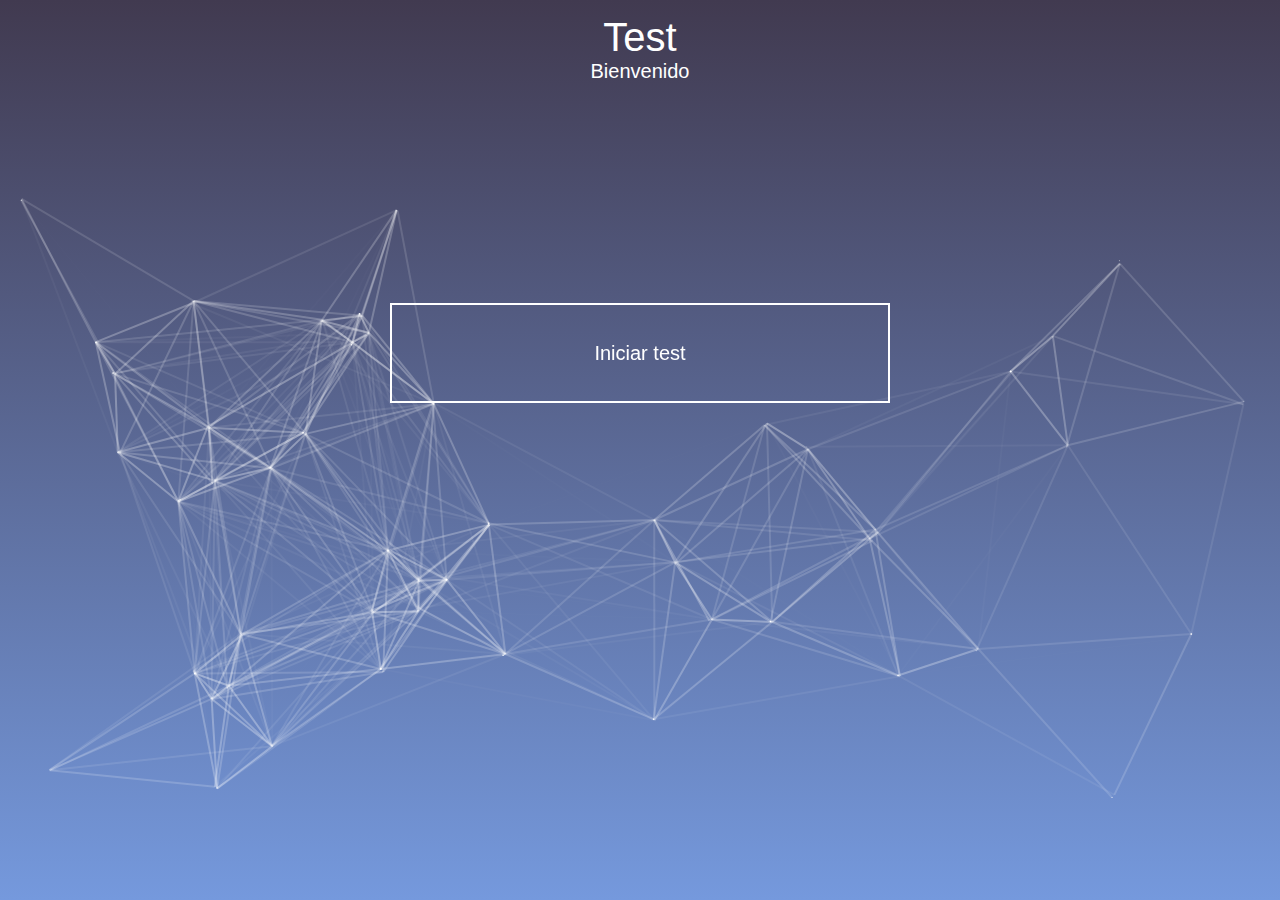
<file: index.html>
<!DOCTYPE html>
<html>
<head>
    <meta charset="UFT-8">
    <meta name="viewport" content="width=device-width" , initial-scale=1.0, maximum-scale=1>
    <meta http-equiv="X-UA-Compatible" content="IE=edge">
    <title>Test</title>
    <link rel="stylesheet" href="css/styles_ind.css">
    <script src="js/zoom.js"></script>
</head>
<body>
    <div class="header">
        <h1>Test</h1>
        <h2>Bienvenido</h2>
        


        <div id="particles-js">
            <p align="center"><button type="button" class="button" onclick="location.href='test.html'">Iniciar test</button></p>
        </div>
    </div>
    <script src="js/particles.js"></script>
    <script src="js/app.js"></script>
</body>
</html>
</file>
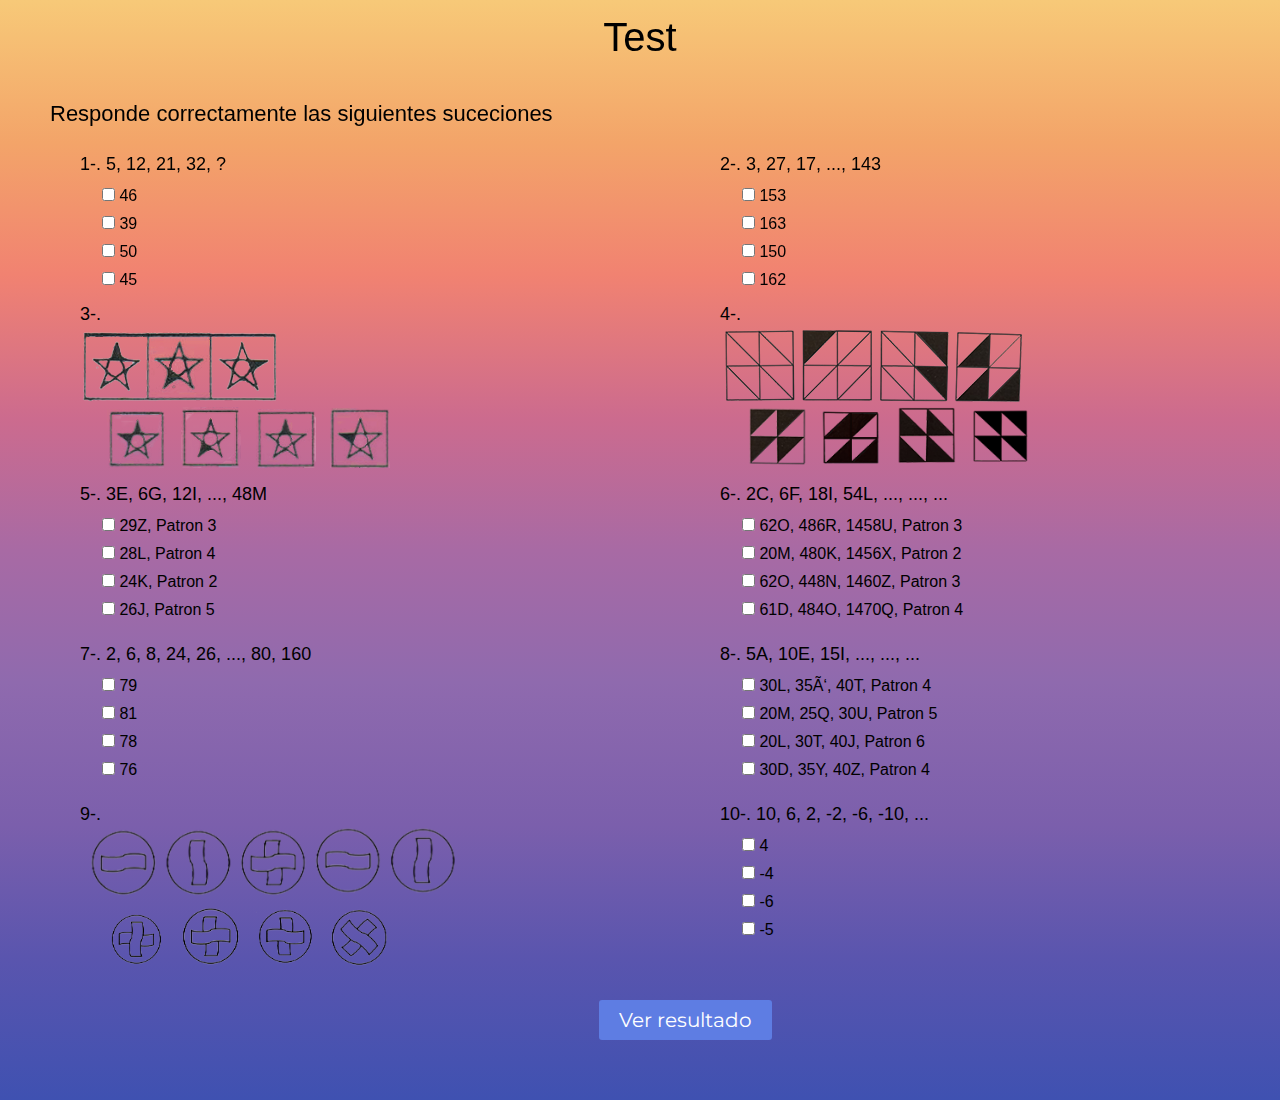
<file: test.html>
<!DOCTYPE html>
<html>
    <head>
        <meta charset="UFT-8">
        <meta name="viewport" content="width=device-width" , initial-scale=1.0, maximum-scale=1>
        <meta http-equiv="X-UA-Compatible" content="IE=edge">
        <title>Test</title>
        <link rel="stylesheet" href="css/styles_tst.css">
        <script src="js/zoom.js"></script>
	    <link href="https://fonts.googleapis.com/css?family=Montserrat:300,400,600|Open+Sans" rel="stylesheet"> 
	    <link rel="stylesheet" href="https://use.fontawesome.com/releases/v5.5.0/css/all.css">
    </head>
    <body>

        <div class="h">
            <h1 onclick="location.href='index.html'">Test</h1>
        </div>
            <div class="contenedor">
                <article>
                    <label class="in">Responde correctamente las siguientes suceciones</label>
                <form class="p1">    
                    <label class="tlt1">
                    1-. 5, 12, 21, 32, ?
                    </label>
                    <table class="td">
                        <tr>
                            <td>
                                <input type="checkbox" class="ch1" id="opc1-1" onclick="unCheck()"> 46</input>
                                <br>
                                <input type="checkbox" class="ch1" id="opc1-2" onclick="unCheck()"> 39</input>
                                <br>
                                <input type="checkbox" class="ch1" id="opc1-3" onclick="unCheck()"> 50</input>
                                <br>
                                <input type="checkbox" class="ch1" id="opc1-4" onclick="unCheck()"> 45</input>
                            </td>
                        </tr>
                    </table>
                </form>

                <form class="p2">    
                    <label class="tlt2">
                    3-. <br>
                    <img src="img/p1-suc-g.png"><img>
                    </label>
                    <table class="td2">
                        <tr>
                            <td>
                            <label class="chh">
                                <input type="checkbox" class="ch1" id="opc3-1" onclick="unCheck2()"></input>
                                <img src="img/p1-suc-opc1.png" class="imgs"></img>
                            </label>
                            <label class="chh">
                                <input type="checkbox" class="ch1" id="opc3-2" onclick="unCheck2()"></input>
                                <img src="img/p1-suc-opc2.png"></img>
                            </label>
                            <label class="chh">
                                <input type="checkbox" class="ch1" id="opc3-3" onclick="unCheck2()"></input>
                                <img src="img/p1-suc-opc3.png"></img>
                            </label>
                            <label class="chh">
                                <input type="checkbox" class="ch1" id="opc3-4" onclick="unCheck2()"></input>
                                <img src="img/p1-suc-opc4.png"></img>
                            </label>
                            </td>
                        </tr>
                    </table>
                </form>

                <form class="p3">    
                    <label class="tlt3">5-. 3E, 6G, 12I, ..., 48M</label>
                    <table class="td3">
                        <tr>
                            <td>
                                <input type="checkbox" class="ch1" id="opc5-1" onclick="unCheck3()"> 29Z, Patron 3</input>
                                <br>
                                <input type="checkbox" class="ch1" id="opc5-2" onclick="unCheck3()"> 28L, Patron 4</input>
                                <br>
                                <input type="checkbox" class="ch1" id="opc5-3" onclick="unCheck3()"> 24K, Patron 2</input>
                                <br>
                                <input type="checkbox" class="ch1" id="opc5-4" onclick="unCheck3()"> 26J, Patron 5</input>
                            </td>
                        </tr>
                    </table>
                </form>


                <form class="p4">    
                    <label class="tlt4">
                    2-. 3, 27, 17, ..., 143
                    </label>
                    <table class="td4">
                        <tr>
                            <td>
                                <input type="checkbox" class="ch1" id="opc2-1" onclick="unCheck4()"> 153</input>
                                <br>
                                <input type="checkbox" class="ch1" id="opc2-2" onclick="unCheck4()"> 163</input>
                                <br>
                                <input type="checkbox" class="ch1" id="opc2-3" onclick="unCheck4()"> 150</input>
                                <br>
                                <input type="checkbox" class="ch1" id="opc2-4" onclick="unCheck4()"> 162</input>
                            </td>
                        </tr>
                    </table>
                </form>

                <form class="p5">    
                    <label class="tlt5">
                    4-.<br>
                    <img src="img/p2-suc-g2.png"><img>
                    </label>
                    <table class="td5">
                        <tr>
                            <td>
                            <label class="chh">
                                <input type="checkbox" class="ch1" id="opc4-1" onclick="unCheck5()"></input>
                                <img src="img/p2-suc-opc1.png" class="imgs"></img>
                            </label>
                            <label class="chh">
                                <input type="checkbox" class="ch1" id="opc4-2" onclick="unCheck5()"></input>
                                <img src="img/p2-suc-opc2.png"></img>
                            </label>
                            <label class="chh">
                                <input type="checkbox" class="ch1" id="opc4-3" onclick="unCheck5()"></input>
                                <img src="img/p2-suc-opc3.png"></img>
                            </label>
                            <label class="chh">
                                <input type="checkbox" class="ch1" id="opc4-4" onclick="unCheck5()"></input>
                                <img src="img/p2-suc-opc4.png"></img>
                            </label>
                            </td>
                        </tr>
                    </table>
                </form>

                <form class="p6">    
                    <label class="tlt6">6-. 2C, 6F, 18I, 54L, ..., ..., ...</label>
                    <table class="td6">
                        <tr>
                            <td>
                                <input type="checkbox" class="ch1" id="opc6-1" onclick="unCheck6()"> 62O, 486R, 1458U, Patron 3</input>
                                <br>
                                <input type="checkbox" class="ch1" id="opc6-2" onclick="unCheck6()"> 20M, 480K, 1456X, Patron 2</input>
                                <br>
                                <input type="checkbox" class="ch1" id="opc6-3" onclick="unCheck6()"> 62O, 448N, 1460Z, Patron 3</input>
                                <br>
                                <input type="checkbox" class="ch1" id="opc6-4" onclick="unCheck6()"> 61D, 484O, 1470Q, Patron 4</input>
                            </td>
                        </tr>
                    </table>
                </form>


                <form class="p7">    
                    <label class="tlt7">
                    7-. 2, 6, 8, 24, 26, ..., 80, 160
                    </label>
                    <table class="td7">
                        <tr>
                            <td>
                                <input type="checkbox" class="ch1" id="opc7-1" onclick="unCheck7()"> 79</input>
                                <br>
                                <input type="checkbox" class="ch1" id="opc7-2" onclick="unCheck7()"> 81</input>
                                <br>
                                <input type="checkbox" class="ch1" id="opc7-3" onclick="unCheck7()"> 78</input>
                                <br>
                                <input type="checkbox" class="ch1" id="opc7-4" onclick="unCheck7()"> 76</input>
                            </td>
                        </tr>
                    </table>
                </form>

                <form class="p8">    
                    <label class="tlt8">8-. 5A, 10E, 15I, ..., ..., ...</label>
                    <table class="td8">
                        <tr>
                            <td>
                                <input type="checkbox" class="ch1" id="opc8-1" onclick="unCheck8()"> 30L, 35Ñ, 40T, Patron 4</input>
                                <br>
                                <input type="checkbox" class="ch1" id="opc8-2" onclick="unCheck8()"> 20M, 25Q, 30U, Patron 5</input>
                                <br>
                                <input type="checkbox" class="ch1" id="opc8-3" onclick="unCheck8()"> 20L, 30T, 40J, Patron 6</input>
                                <br>
                                <input type="checkbox" class="ch1" id="opc8-4" onclick="unCheck8()"> 30D, 35Y, 40Z, Patron 4</input>
                            </td>
                        </tr>
                    </table>
                </form>

                <form class="p9">    
                    <label class="tlt9">
                    9-.<br>
                    <img src="img/p3-suc-g3.png"><img>
                    </label>
                    <table class="td9">
                        <tr>
                            <td>
                            <label class="chh">
                                <input type="checkbox" class="ch1" id="opc9-1" onclick="unCheck9()"></input>
                                <img src="img/p3-suc-opc1.png" class="imgs"></img>
                            </label>
                            <label class="chh">
                                <input type="checkbox" class="ch1" id="opc9-2" onclick="unCheck9()"></input>
                                <img src="img/p3-suc-opc2.png"></img>
                            </label>
                            <label class="chh">
                                <input type="checkbox" class="ch1" id="opc9-3" onclick="unCheck9()"></input>
                                <img src="img/p3-suc-opc3.png"></img>
                            </label>
                            <label class="chh">
                                <input type="checkbox" class="ch1" id="opc9-4" onclick="unCheck9()"></input>
                                <img src="img/p3-suc-opc4.png"></img>
                            </label>
                            </td>
                        </tr>
                    </table>
                </form>

                <form class="p10">    
                    <label class="tlt10">10-. 10, 6, 2, -2, -6, -10, ...</label>
                    <table class="td10">
                        <tr>
                            <td>
                                <input type="checkbox" class="ch1" id="opc10-1" onclick="unCheck10()"> 4</input>
                                <br>
                                <input type="checkbox" class="ch1" id="opc10-2" onclick="unCheck10()"> -4</input>
                                <br>
                                <input type="checkbox" class="ch1" id="opc10-3" onclick="unCheck10()"> -6</input>
                                <br>
                                <input type="checkbox" class="ch1" id="opc10-4" onclick="unCheck10()"> -5</input>
                            </td>
                        </tr>
                    </table>
                </form>

                <button id="btn-abrir-popup" class="btn-abrir-popup" onclick="res()">Ver resultado</button>
                </article>

                    <div class="overlay" id="overlay">
                        <div class="popup" id="popup">
                            <form name="ress" id="ress">
                            <h4>Aciertos</h4>
                            <h5>
                                <input type="text" name="ac" id="ac" class="ac" readonly="readonly" disabled="disabled"></input>
                            </h5>
                            <h4>Incorrectos</h4>
                            <h5>
                                <input type="text" name="er" id="er" class="er" readonly="readonly" disabled="disabled"></input>
                            </h5>
                                    <a id="btn-cerrar-popup" class="btn-cerrar-popup">
                                        <input type="submit" class="btn-submit" value="Aceptar">
                                    </a>
                            </form>
                        </div>
                    </div>
            </div>
        <script src="js/functions.js"></script>
    </body>
</html>
</file>
<file: css/styles_ind.css>
* {
    margin: 0;
    padding: 0;
    box-sizing: border-box;
    font-family: Arial, Helvetica, sans-serif;
}

.header {
    position: fixed;
    top: 0;
    width: 100%;
    height: 100%;
    padding: 15px 20px;
    background-image: linear-gradient(to top, #7599dd 0%, #413a50 100%);
    color: #FFFFFF;
}

h1 {
    font-size: 40px;
    font-weight: normal;
    text-align: center;
}

h2 {
    text-align: center;
    font-size: 20px;
    font-weight: normal;
}

button {
    position: relative;
    top: 220px;
    font-size: 20px;
    width: 500px;
    height: 100px;
    color: #fff !important;
    padding: 0.5em 1.2em;
    background: rgba(0, 0, 0, 0);
    border: 2px solid;
    border-color: #ffffff;
    transition: all 1s ease;
}

button:hover {
    background: rgb(255, 255, 255);
    opacity: 50%;
    color: rgb(0, 0, 0) !important;
}

#particles-js {
    background-color: rgb(0, 0, 0, 0);
    background-attachment: fixed;
    background-attachment: soft-light;
    background-position: center;
    background-size: cover;
    width: 100%;
    height: calc(100vh, - 40px);
}
</file>
<file: css/styles_tst.css>
* {
    margin: 0;
    padding: 0;
    box-sizing: border-box;
    font-family: Arial, Helvetica, sans-serif;
}

h1 {
    font-size: 40px;
    font-weight: normal;
    text-align: center;
}

.h {
    position: fixed;
    top: 0;
    width: 100%;
    height: 50px;
    padding: 15px 20px;
    background-color: rgb(0, 0, 0, 0);
    color: black;
}

.contenedor {
    position: static;
    /*background-image: linear-gradient(to top, #505285 0%, #585e92 12%, #65689f 25%, #7474b0 37%, #7e7ebb 50%, #8389c7 62%, #9795d4 75%, #a2a1dc 87%, #b5aee4 100%);*/
    background-image: linear-gradient(to top, #3f51b1 0%, #5a55ae 13%, #7b5fac 25%, #8f6aae 38%, #a86aa4 50%, #cc6b8e 62%, #f18271 75%, #f3a469 87%, #f7c978 100%);
    height: 1100px;
    width: 100%;
}

.contenedor article {
    line-height: 28px;
}

.contenedor article .btn-abrir-popup {
    position: absolute;
    top: 1000px;
    left: 599px;
    padding: 0 20px;
    margin-bottom: 20px;
    height: 40px;
    line-height: 40px;
    border: none;
    color: #fff;
    background: #5E7DE3;
    border-radius: 3px;
    font-family: 'Montserrat', sans-serif;
    font-size: 20px;
    cursor: pointer;
    transition: .3s ease all;
    cursor: pointer;
}

.contenedor article .btn-abrir-popup:hover {
    background: rgba(94, 125, 227, .9);
}

.overlay {
    background: rgba(0, 0, 0, .3);
    position: fixed;
    top: 0;
    bottom: 0;
    left: 0;
    right: 0;
    align-items: center;
    justify-content: center;
    display: flex;
    visibility: hidden;
}

.overlay.active {
    visibility: visible;
}

.popup {
    background: #F8F8F8;
    box-shadow: 0px 0px 5px 0px rgba(0, 0, 0, 0.3);
    border-radius: 3px;
    font-family: 'Montserrat', sans-serif;
    padding: 20px;
    text-align: center;
    width: 600px;
    transition: .3s ease all;
    transform: scale(0.7);
    opacity: 0;
}

.popup .btn-cerrar-popup {
    font-size: 16px;
    line-height: 16px;
    display: block;
    text-align: center;
    transition: .3s ease all;
    color: #BBBBBB;
}

.popup .btn-cerrar-popup:hover {
    color: #000;
}

h5 {
    opacity: 0;
}

.popup h4 {
    font-size: 36px;
    font-weight: 600;
    margin-bottom: 10px;
    opacity: 0;
}

.popup .ac {
    border: rgb(0, 0, 0, 0);
    text-align: center;
    font-size: 26px;
    font-weight: 300;
    margin-bottom: 40px;
}

.popup .er {
    border: rgb(0, 0, 0, 0);
    text-align: center;
    font-size: 26px;
    font-weight: 300;
    margin-bottom: 40px;
}

.popup form .btn-submit {
    padding: 0 20px;
    height: 40px;
    line-height: 40px;
    border: none;
    color: #fff;
    background: #5E7DE3;
    border-radius: 3px;
    font-family: 'Montserrat', sans-serif;
    font-size: 16px;
    cursor: pointer;
    transition: .3s ease all;
}

.popup form .btn-submit:hover {
    background: rgba(94, 125, 227, .9);
}

.popup.active {
    transform: scale(1);
    opacity: 1;
}

.popup.active h4 {
    animation: entradaTitulo .8s ease .5s forwards;
}

.popup.active h5 {
    animation: entradaSubtitulo .8s ease .5s forwards;
}

@keyframes entradaTitulo {
    from {
        opacity: 0;
        transform: translateY(-25px);
    }
    to {
        transform: translateY(0);
        opacity: 1;
    }
}

@keyframes entradaSubtitulo {
    from {
        opacity: 0;
        transform: translateY(25px);
    }
    to {
        transform: translateY(0);
        opacity: 1;
    }
}

.in {
    position: absolute;
    top: 100px;
    left: 50px;
    font-size: 22px;
}

.p1 .tlt1 {
    position: absolute;
    top: 150px;
    left: 80px;
    font-size: 18px;
}

.p1 .td {
    position: absolute;
    top: 180px;
    left: 100px;
    font-size: 16px;
}

.p2 .tlt2 {
    position: absolute;
    top: 300px;
    left: 80px;
    font-size: 18px;
}

.p2 .td2 {
    position: absolute;
    top: 400px;
    left: 100px;
    font-size: 16px;
}

.chh input {
    display: none;
}

.chh img {
    width: 70px;
    border: 5px solid transparent;
    cursor: pointer;
}

.chh input:checked+img {
    border-color: rgb(0, 102, 255);
}

.p3 .tlt3 {
    position: absolute;
    top: 480px;
    left: 80px;
    font-size: 18px;
}

.p3 .td3 {
    position: absolute;
    top: 510px;
    left: 100px;
    font-size: 16px;
}

.p4 .tlt4 {
    position: absolute;
    top: 150px;
    left: 720px;
    font-size: 18px;
}

.p4 .td4 {
    position: absolute;
    top: 180px;
    left: 740px;
    font-size: 16px;
}

.p5 .tlt5 {
    position: absolute;
    top: 300px;
    left: 720px;
    font-size: 18px;
}

.p5 .td5 {
    position: absolute;
    top: 400px;
    left: 740px;
    font-size: 16px;
}

.p6 .tlt6 {
    position: absolute;
    top: 480px;
    left: 720px;
    font-size: 18px;
}

.p6 .td6 {
    position: absolute;
    top: 510px;
    left: 740px;
    font-size: 16px;
}

.p7 .tlt7 {
    position: absolute;
    top: 640px;
    left: 80px;
    font-size: 18px;
}

.p7 .td7 {
    position: absolute;
    top: 670px;
    left: 100px;
    font-size: 16px;
}

.p8 .tlt8 {
    position: absolute;
    top: 640px;
    left: 720px;
    font-size: 18px;
}

.p8 .td8 {
    position: absolute;
    top: 670px;
    left: 740px;
    font-size: 16px;
}

.p9 .tlt9 {
    position: absolute;
    top: 800px;
    left: 80px;
    font-size: 18px;
}
.tlt9 img{
    height: 75px;
}

.p9 .td9 {
    position: absolute;
    top: 900px;
    left: 100px;
    font-size: 16px;
}

.p10 .tlt10 {
    position: absolute;
    top: 800px;
    left: 720px;
    font-size: 18px;
}

.p10 .td10 {
    position: absolute;
    top: 830px;
    left: 740px;
    font-size: 16px;
}
</file>
